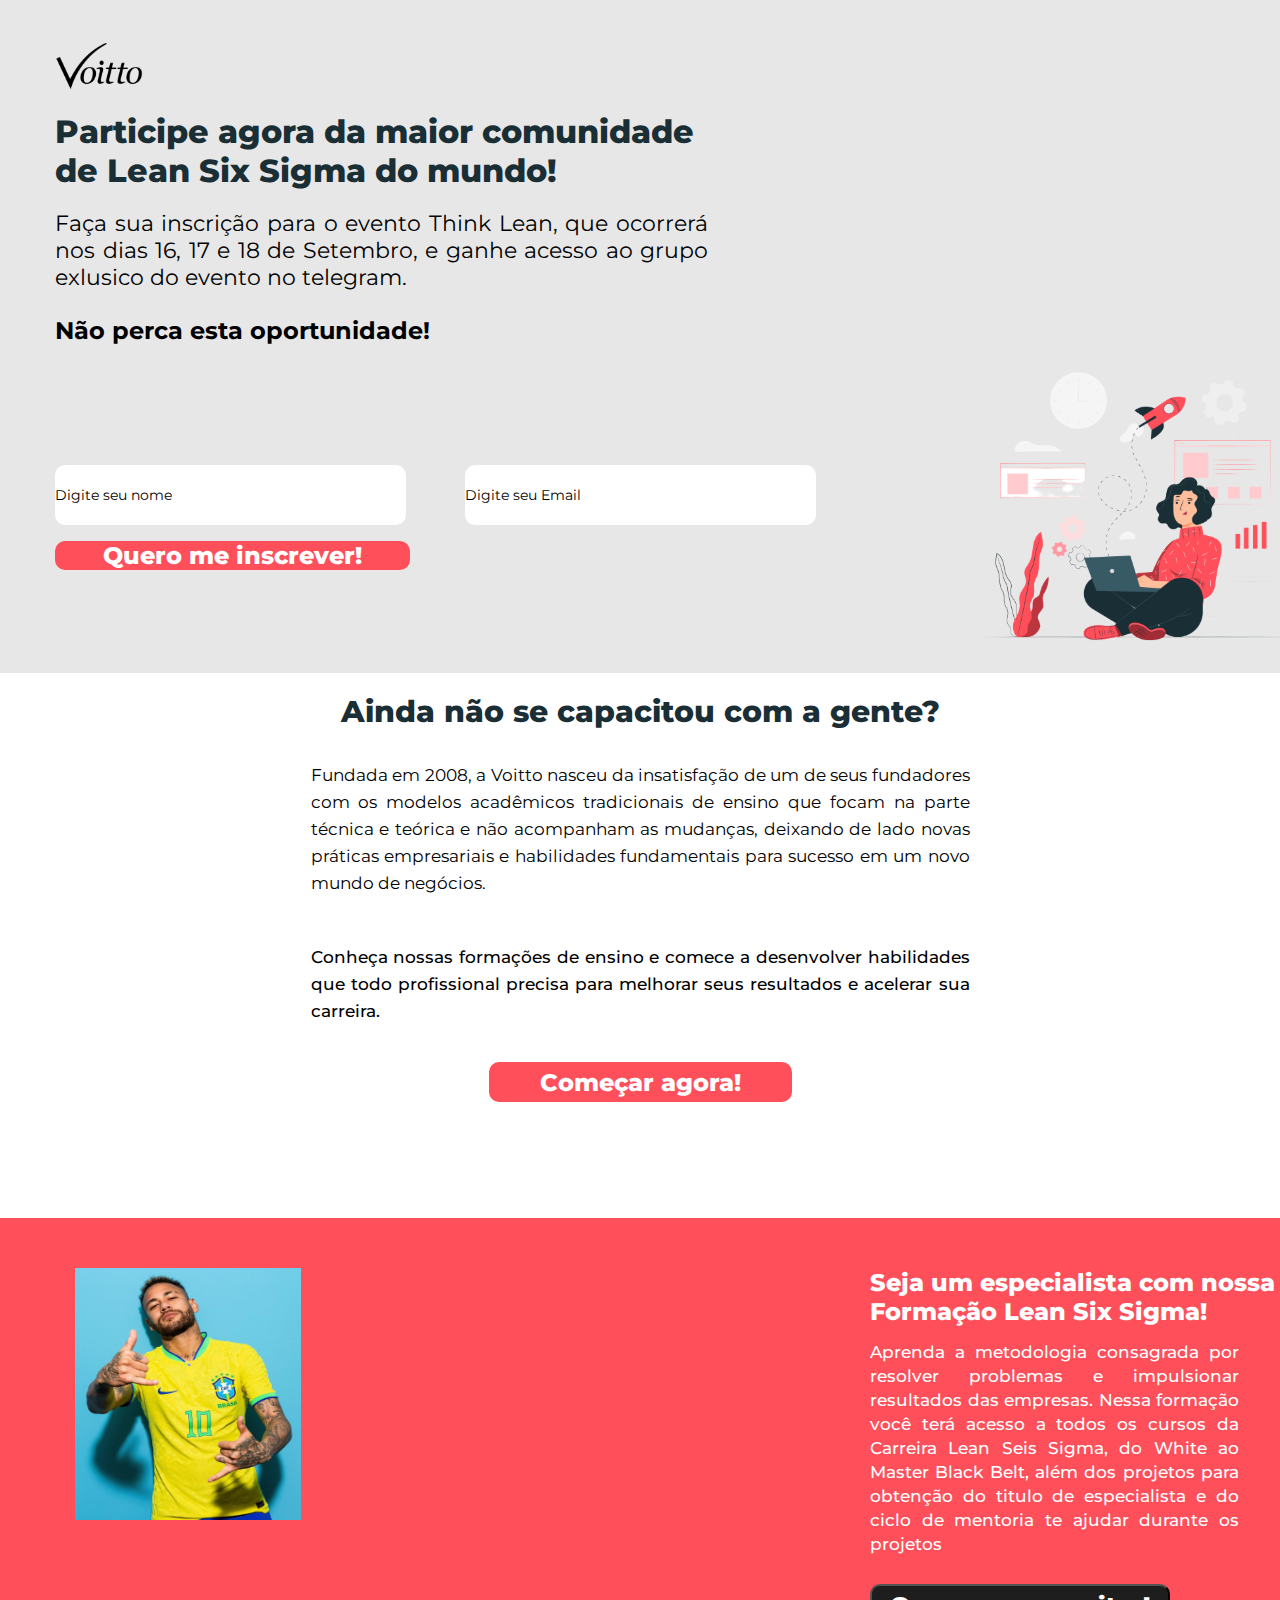
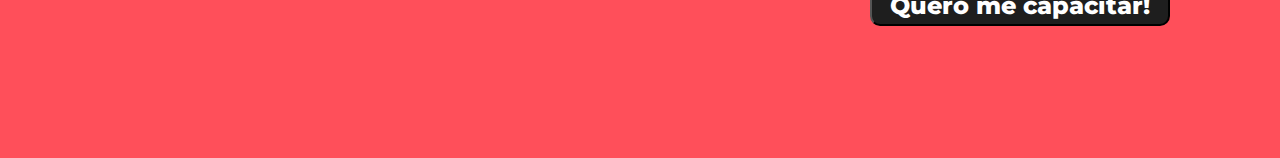
<file: index.html>
<!DOCTYPE html>
<html lang="pt-br">

<head>
    <meta charset="UTF-8">
    <meta http-equiv="X-UA-Compatible" content="IE=edge">
    <meta name="viewport" content="width=device-width, initial-scale=1.0">
    <link rel="stylesheet" href="./style.css">
    <link rel="preconnect" href="https://fonts.googleapis.com">
    <link rel="preconnect" href="https://fonts.gstatic.com" crossorigin>
    <link href="https://fonts.googleapis.com/css2?family=Montserrat:wght@400;500;700;800&display=swap" rel="stylesheet">
    <title>Voitto</title>
</head>

<body>
    <div class="container">

        <header>
            <img src="./img/logo-voitto.svg" alt="logo-voitto" id="logo-voitto">
        </header>
        <div class="container-top">
            <h1>Participe agora da maior comunidade de Lean Six Sigma do mundo! </h1>
            <p>Faça sua inscrição para o evento Think Lean, que ocorrerá nos dias 16, 17 e 18 de Setembro, e ganhe
                acesso ao grupo exlusico do evento no telegram. </p>
            <h2>Não perca esta oportunidade!</h2>
            <div class="space">
                <section class="input">
                    <input type="text" name="name" placeholder="Digite seu nome" id="name">
                    <input type="email" placeholder="Digite seu Email" id="email">
                    <button id="button">Quero me inscrever!</button>
                </section>

                <img src="./img/ilustração-vetorizada.svg" alt="ilustração-voitto">

            </div>

        </div>

        <div class="container-medium">
            <h2>Ainda não se capacitou com a gente?</h2>
            <p>Fundada em 2008, a Voitto nasceu da insatisfação de um de seus fundadores com os modelos acadêmicos
                tradicionais de ensino que focam na parte técnica e teórica e não acompanham as mudanças, deixando de
                lado novas práticas empresariais e habilidades fundamentais para sucesso em um novo mundo de negócios.
            </p>
            <p>Conheça nossas formações de ensino e comece a desenvolver habilidades que todo profissional precisa para
                melhorar seus resultados e acelerar sua carreira.</p>
            <button id="button-2">Começar agora!</button>

        </div>

        <div class="container-botton">
            <img src="./img/neymar1.jpg" alt="imagem-biografia">
            <section>
                <h2>Seja um especialista com nossa Formação Lean Six Sigma!</h2>
                <p>Aprenda a metodologia consagrada por resolver problemas e impulsionar resultados das empresas. Nessa
                    formação você terá acesso a todos os cursos da Carreira Lean Seis Sigma, do White ao Master Black
                    Belt, além dos projetos para obtenção do titulo de especialista e do ciclo de mentoria te ajudar
                    durante os projetos
                </p>
                <button>Quero me capacitar!</button>

            </section>

        </div>
    </div>

</body>

</html>
</file>
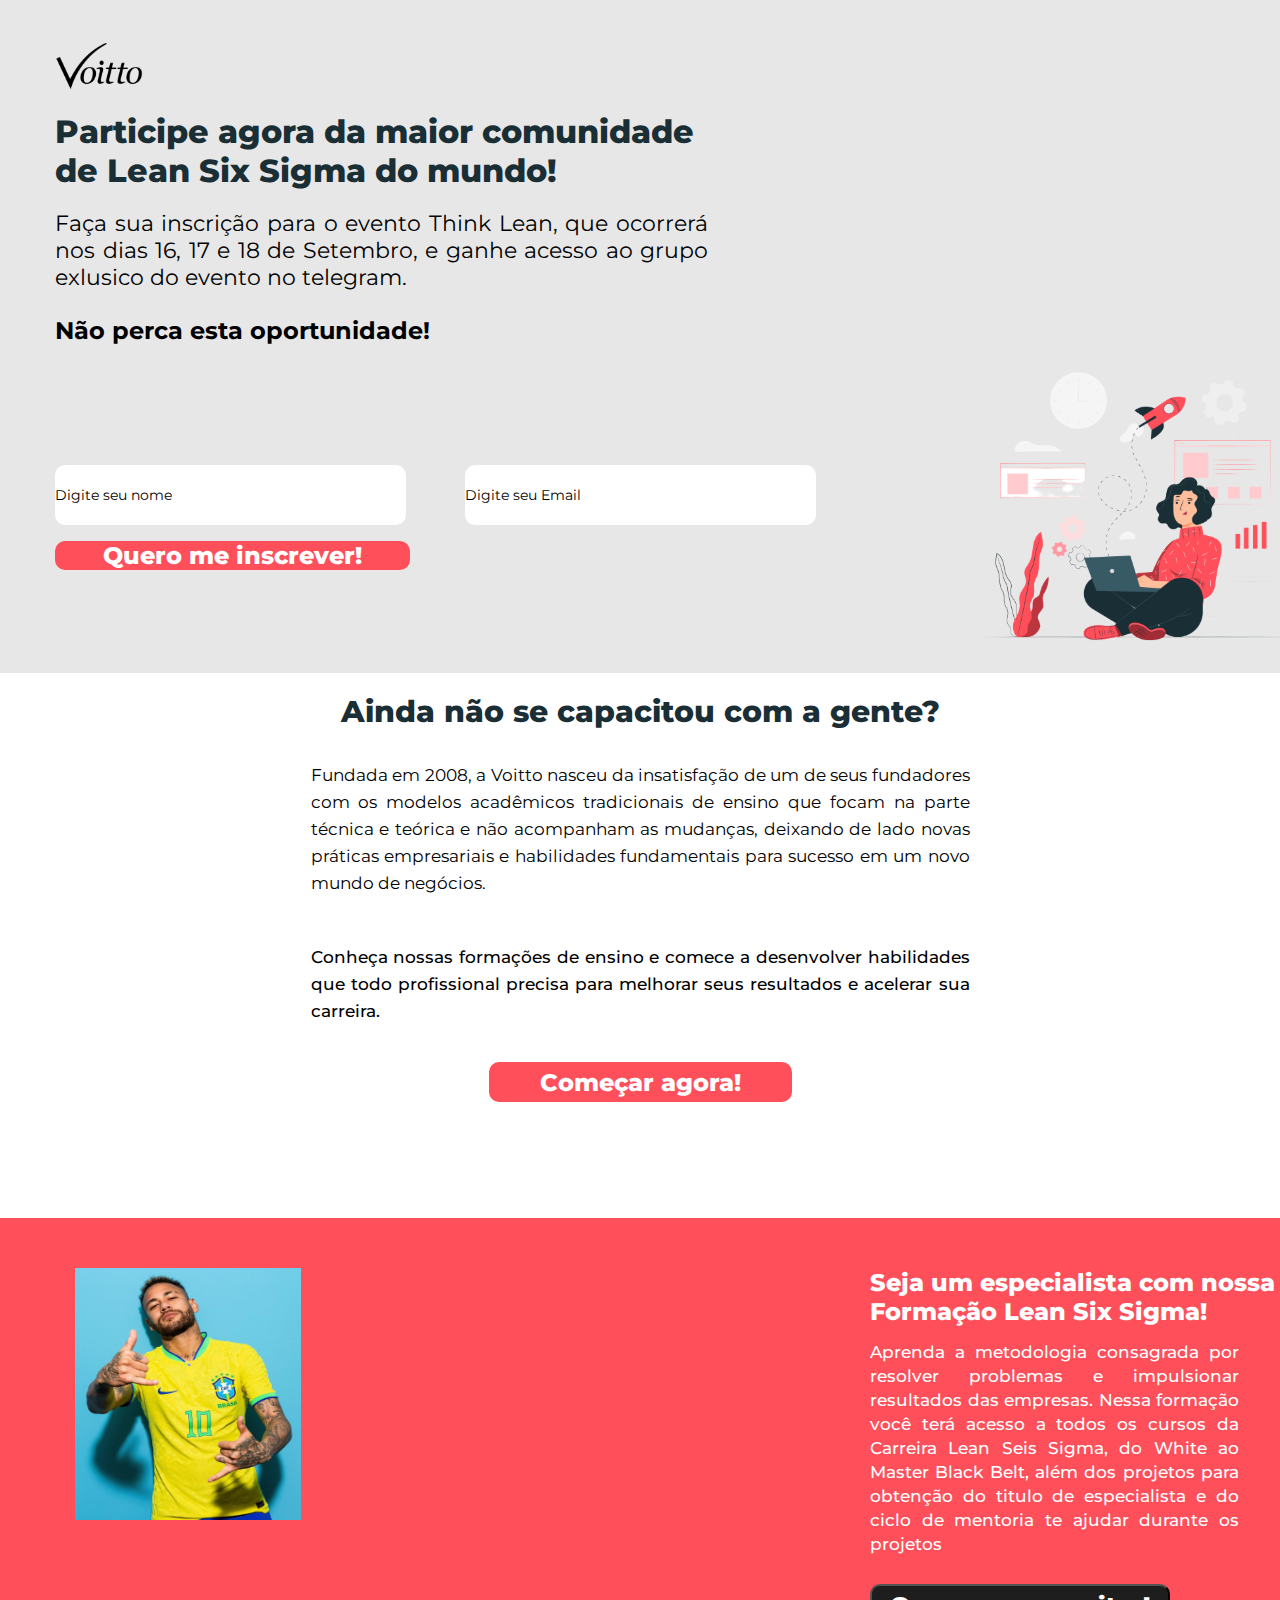
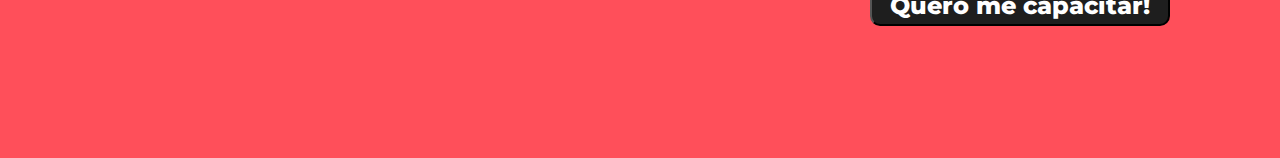
<file: inex.html>
<!DOCTYPE html>
<html lang="pt-br">

<head>
    <meta charset="UTF-8">
    <meta http-equiv="X-UA-Compatible" content="IE=edge">
    <meta name="viewport" content="width=device-width, initial-scale=1.0">
    <link rel="stylesheet" href="./style.css">
    <link rel="preconnect" href="https://fonts.googleapis.com">
    <link rel="preconnect" href="https://fonts.gstatic.com" crossorigin>
    <link href="https://fonts.googleapis.com/css2?family=Montserrat:wght@400;500;700;800&display=swap" rel="stylesheet">
    <title>Document</title>
</head>

<body>
    <div class="container">

        <header>
            <img src="./img/logo-voitto.svg" alt="logo-voitto" id="logo-voitto">
        </header>
        <div class="container-top">
            <h1>Participe agora da maior comunidade de Lean Six Sigma do mundo! </h1>
            <p>Faça sua inscrição para o evento Think Lean, que ocorrerá nos dias 16, 17 e 18 de Setembro, e ganhe
                acesso ao grupo exlusico do evento no telegram. </p>
            <h2>Não perca esta oportunidade!</h2>
            <div class="space">
                <section class="input">
                    <input type="text" name="name" placeholder="Digite seu nome" id="name">
                    <input type="email" placeholder="Digite seu Email" id="email">
                    <button id="button">Quero me inscrever!</button>
                </section>

                <img src="./img/ilustração-vetorizada.svg" alt="ilustração-voitto">

            </div>

        </div>

        <div class="container-medium">
            <h2>Ainda não se capacitou com a gente?</h2>
            <p>Fundada em 2008, a Voitto nasceu da insatisfação de um de seus fundadores com os modelos acadêmicos
                tradicionais de ensino que focam na parte técnica e teórica e não acompanham as mudanças, deixando de
                lado novas práticas empresariais e habilidades fundamentais para sucesso em um novo mundo de negócios.
            </p>
            <p>Conheça nossas formações de ensino e comece a desenvolver habilidades que todo profissional precisa para
                melhorar seus resultados e acelerar sua carreira.</p>
            <button id="button-2">Começar agora!</button>

        </div>

        <div class="container-botton">
            <img src="./img/neymar1.jpg" alt="imagem-biografia">
            <section>
                <h2>Seja um especialista com nossa Formação Lean Six Sigma!</h2>
                <p>Aprenda a metodologia consagrada por resolver problemas e impulsionar resultados das empresas. Nessa
                    formação você terá acesso a todos os cursos da Carreira Lean Seis Sigma, do White ao Master Black
                    Belt, além dos projetos para obtenção do titulo de especialista e do ciclo de mentoria te ajudar
                    durante os projetos
                </p>
                <button>Quero me capacitar!</button>

            </section>

        </div>
    </div>

</body>

</html>
</file>
<file: style.css>
*{
    margin: 0;
    padding: 0;
    box-sizing: border-box;
    font-family: 'Montserrat', sans-serif;
  
}
 

header{
    padding-left: 55px;
    padding-top: 25px;
    background-color: #E7E7E7;
}

#logo-voitto{
    width: 88px;
    height: 83px;
    
}

.container-top{
    background-color:#E7E7E7;
    display: flex;
    flex-direction: column;
    
   
 
}

.container-top h1{
    width: 656px;
    height: 78px;
    font-weight: 800;
    font-size: 32px;
    line-height: 39px;
    color: #1A2E35;
    margin-left: 55px;
}

.container-top p{
    width: 653px;
    height: 81px;
    font-weight: 400;
    font-size: 22px;
    line-height: 27px;
    text-align: justify;
    color: #000000;
    margin-top: 20px;
    margin-left: 55px;

}

.container-top h2{
    font-weight: 700;
    font-size: 24px;
    line-height: 29px;
    color: #000000;
    display: flex;
    margin-left: 55px;
    margin-top: 25px;

}

.space{
    display: flex;
    justify-content: space-evenly;   
    align-items: center;
 

}

#name{
    width: 351px;
    height: 60px;
    background: #FFFFFF;
    border-radius: 10px;
    border: none;
    margin:16px 0 16px 55px ;

}

#name::placeholder{
    font-weight: 400;
    font-size: 14px;
    line-height: 17px;
    color: #000000;
    width: 117px;
    height: 17px;
    
}

#email{
    width: 351px;
    height: 60px;
    background: #FFFFFF;
    border-radius: 10px;
    border: none;
    margin:16px 0 16px 55px ;

}

#email::placeholder{
    font-weight: 400;
    font-size: 14px;
    line-height: 17px;
    color: #000000;
    width: 117px;
    height: 17px;
    
}

#button{
    width: 351px;
    height: 60px;
    background: #FF4F5A;
    border-radius: 10px;
    width: 355px;
    height: 29px;
    font-weight: 800;
    font-size: 24px;
    line-height: 29px;
    text-align: center;
    color: #FFFFFF;
    margin-left: 55px;
    cursor: pointer;
    border: none;
}

#button:active{
    opacity: 0.5;
}

.container-medium{
    display: flex;
    flex-direction: column;
    align-items: center;
    height: 60vh;
    padding-top: 20px;
}

.container-medium h2{
    font-weight: 800;
    font-size: 30px;
    line-height: 37px;
    text-align: center;
    color: #1A2E35;
    width: 738px;
    height: 37px;

}

.container-medium p:nth-child(2){
    width: 659px;
    height: 158px;
    font-weight: 400;
    font-size: 17px;
    line-height: 27px;
    text-align: justify;
    color: #000000;
    margin-bottom:24px ;
    margin-top: 32px ;
  
}

.container-medium p:nth-child(3){
    width: 659px;
    height: 118px;
    font-weight: 500;
    font-size: 17px;
    line-height: 27px;
    text-align: justify;
    color: #000000;

}

#button-2{
    width: 351px;
    height: 60px;
    background: #FF4F5A;
    border-radius: 10px;
    width: 303px;
    height: 40px;
    font-weight: 800;
    font-size: 24px;
    line-height: 29px;
    text-align: center;
    color: #FFFFFF;
    cursor: pointer;
    border: none;
}

#button-2:active{
    opacity: 0.5;
}

.container-botton{
    display: flex;
    justify-content: space-between;
    background-color: #FF4F5A;
    gap: 33px;
    padding-left:75px;
    height: 60vh;
    margin-top: 5px;
    
}

.container-botton img{
    width: 226px;
    height:302px;
    padding-top: 50px;
}

.container-botton h2{
    width: 405px;
    height: 62px;
    font-weight: 800;
    font-size: 24px;
    line-height: 29px;
    text-align: justify;
    color: #FFFFFF;
    margin-top: 50px;
    margin-bottom: 10px;
    margin-right: 5px;

}


.container-botton p{
    font-weight: 500;
    font-size: 17px;
    line-height: 24px;
    text-align: justify;
    color: #FFFFFF;
    width: 369px;
    height: 244px;
    margin-right: 10px;

}

.container-botton button{
    width: 351px;
    height: 60px;
    background: #1E1E1E;
    border-radius: 10px;
    width: 300px;
    height: 42px;
    font-weight: 800;
    font-size: 24px;
    line-height: 29px;
    text-align: center;
    color: #FFFFFF;
    cursor: pointer;
}

.container-botton button:active{
    opacity: 0.5;
}
</file>
